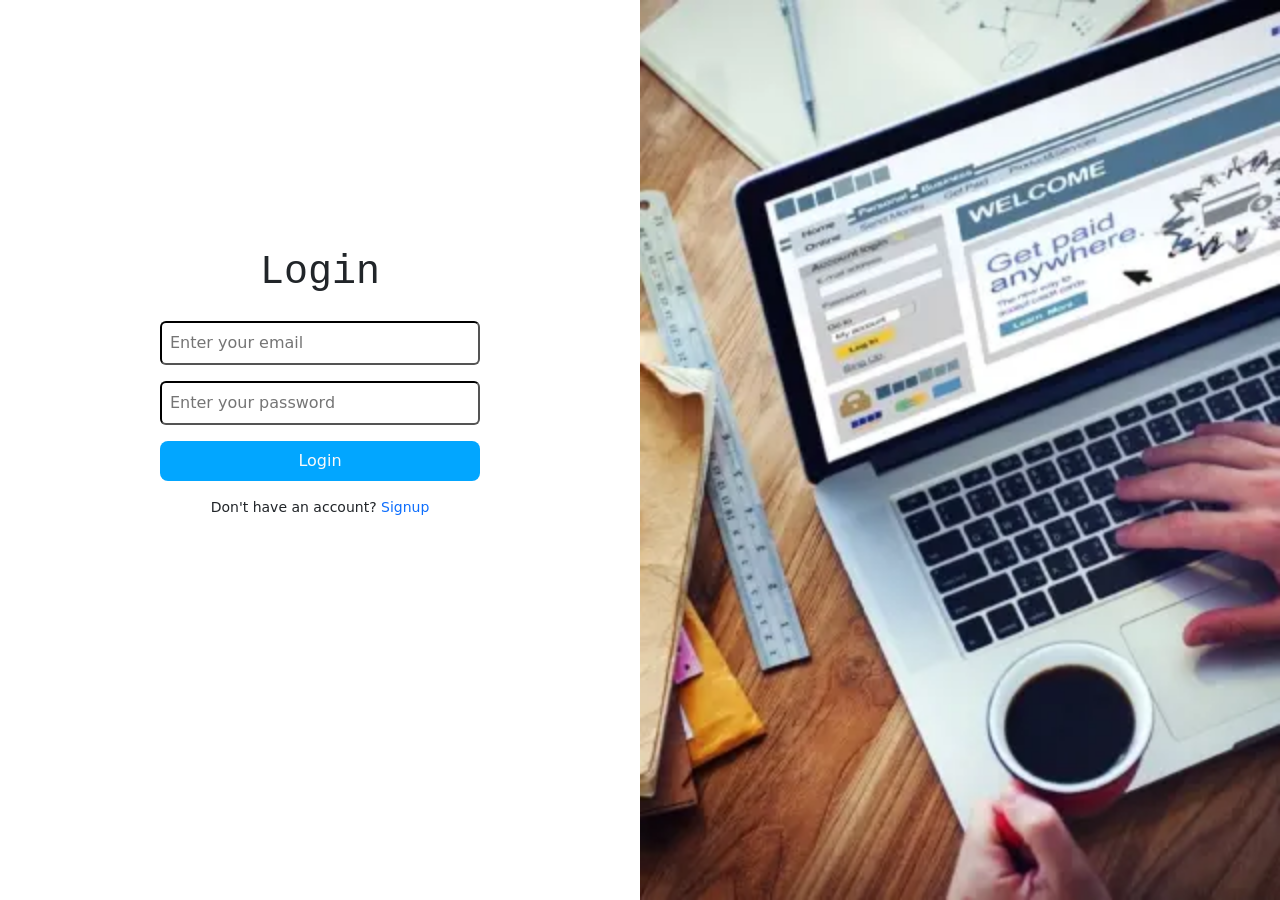
<file: index.html>
<!doctype html>
<html lang="en">
  <head>
    <meta charset="UTF-8" />
    <meta name="viewport" content="width=device-width, initial-scale=1.0" />
    <title>Login-to-do-app</title>
    <link
      href="https://cdn.jsdelivr.net/npm/bootstrap@5.3.8/dist/css/bootstrap.min.css"
      rel="stylesheet"
      integrity="sha384-sRIl4kxILFvY47J16cr9ZwB07vP4J8+LH7qKQnuqkuIAvNWLzeN8tE5YBujZqJLB"
      crossorigin="anonymous"
    />
  </head>
  <body>
    <div class="d-flex w-100 vh-100">
      <div
        class="w-50 d-flex flex-grow-1 justify-content-center align-items-center"
      >
        <div
          class="form d-flex flex-column align-items-center pt-4 h-50 w-50 gap-3"
        >
          <h1 class="font-monospace">Login</h1>
          <input
            id="email"
            class="w-100 p-2 border-black rounded"
            type="email"
            placeholder="Enter your email"
          />
          <input
            id="password"
            class="w-100 p-2 border-black rounded"
            type="password"
            placeholder="Enter your password"
          />
          <button
            id="login-btn"
            class="w-100 p-2 border-0 rounded-3 text-light"
            style="background-color: rgb(2, 166, 255)"
          >
            Login
          </button>
          <p class="small">
            Don't have an account?
            <a href="./html/registeration.html" class="text-decoration-none"
              >Signup</a
            >
          </p>
        </div>
      </div>
      <div class="w-50 d-none d-sm-block">
        <img
          class="w-100 h-100 object-fit-cover"
          src="./html/image.webp"
          alt=""
        />
      </div>
    </div>

    <script
      src="https://cdn.jsdelivr.net/npm/bootstrap@5.3.8/dist/js/bootstrap.bundle.min.js"
      integrity="sha384-FKyoEForCGlyvwx9Hj09JcYn3nv7wiPVlz7YYwJrWVcXK/BmnVDxM+D2scQbITxI"
      crossorigin="anonymous"
    ></script>

    <script src="../javascript/login.js"></script>
  </body>
</html>
</file>
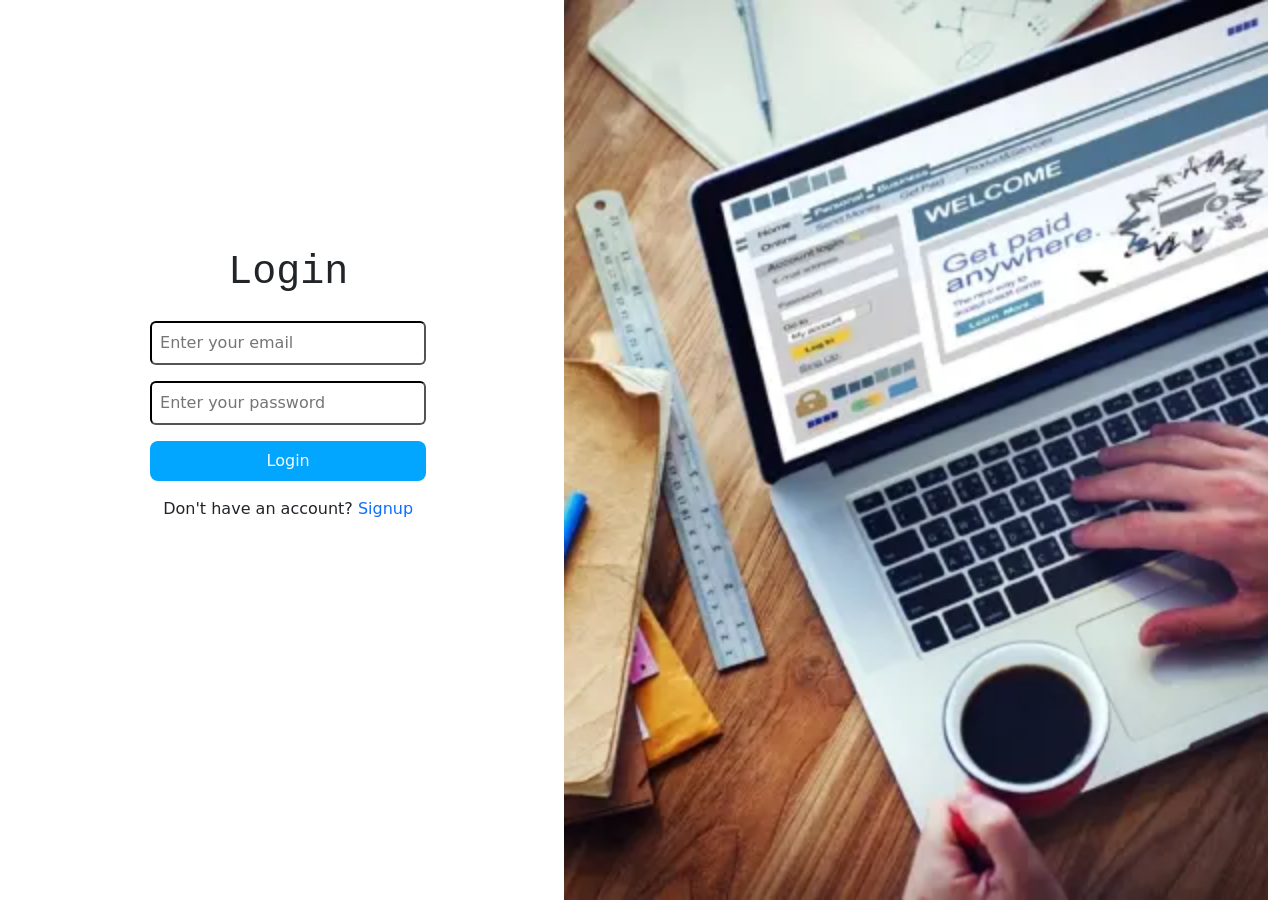
<file: html/index.html>
<!doctype html>
<html lang="en">
  <head>
    <meta charset="UTF-8" />
    <meta name="viewport" content="width=device-width, initial-scale=1.0" />
    <title>Login-to-do-app</title>
    <link
      href="https://cdn.jsdelivr.net/npm/bootstrap@5.3.8/dist/css/bootstrap.min.css"
      rel="stylesheet"
      integrity="sha384-sRIl4kxILFvY47J16cr9ZwB07vP4J8+LH7qKQnuqkuIAvNWLzeN8tE5YBujZqJLB"
      crossorigin="anonymous"
    />
  </head>
  <body>
    <div class="container-fluid d-flex vh-100">
      <div
        class="w-100 w-sm-50 d-flex justify-content-center align-items-center"
      >
        <div
          class="form d-flex flex-column align-items-center pt-4 h-50 w-50 gap-3"
        >
          <h1 class="font-monospace">Login</h1>
          <input
            id="email"
            class="w-100 p-2 border-black rounded"
            type="email"
            placeholder="Enter your email"
          />
          <input
            id="password"
            class="w-100 p-2 border-black rounded"
            type="password"
            placeholder="Enter your password"
          />
          <button
            id="login-btn"
            class="w-100 p-2 border-0 rounded-3 text-light"
            style="background-color: rgb(2, 166, 255)"
          >
            Login
          </button>
          <p>
            Don't have an account?
            <a href="./registeration.html" class="text-decoration-none"
              >Signup</a
            >
          </p>
        </div>
      </div>

      <div class="w-sm-50 d-none d-sm-block">
        <img class="w-100 h-100 object-fit-cover" src="./image.webp" alt="" />
      </div>
    </div>

    <script
      src="https://cdn.jsdelivr.net/npm/bootstrap@5.3.8/dist/js/bootstrap.bundle.min.js"
      integrity="sha384-FKyoEForCGlyvwx9Hj09JcYn3nv7wiPVlz7YYwJrWVcXK/BmnVDxM+D2scQbITxI"
      crossorigin="anonymous"
    ></script>

    <script src="../javascript/login.js"></script>
  </body>
</html>
</file>
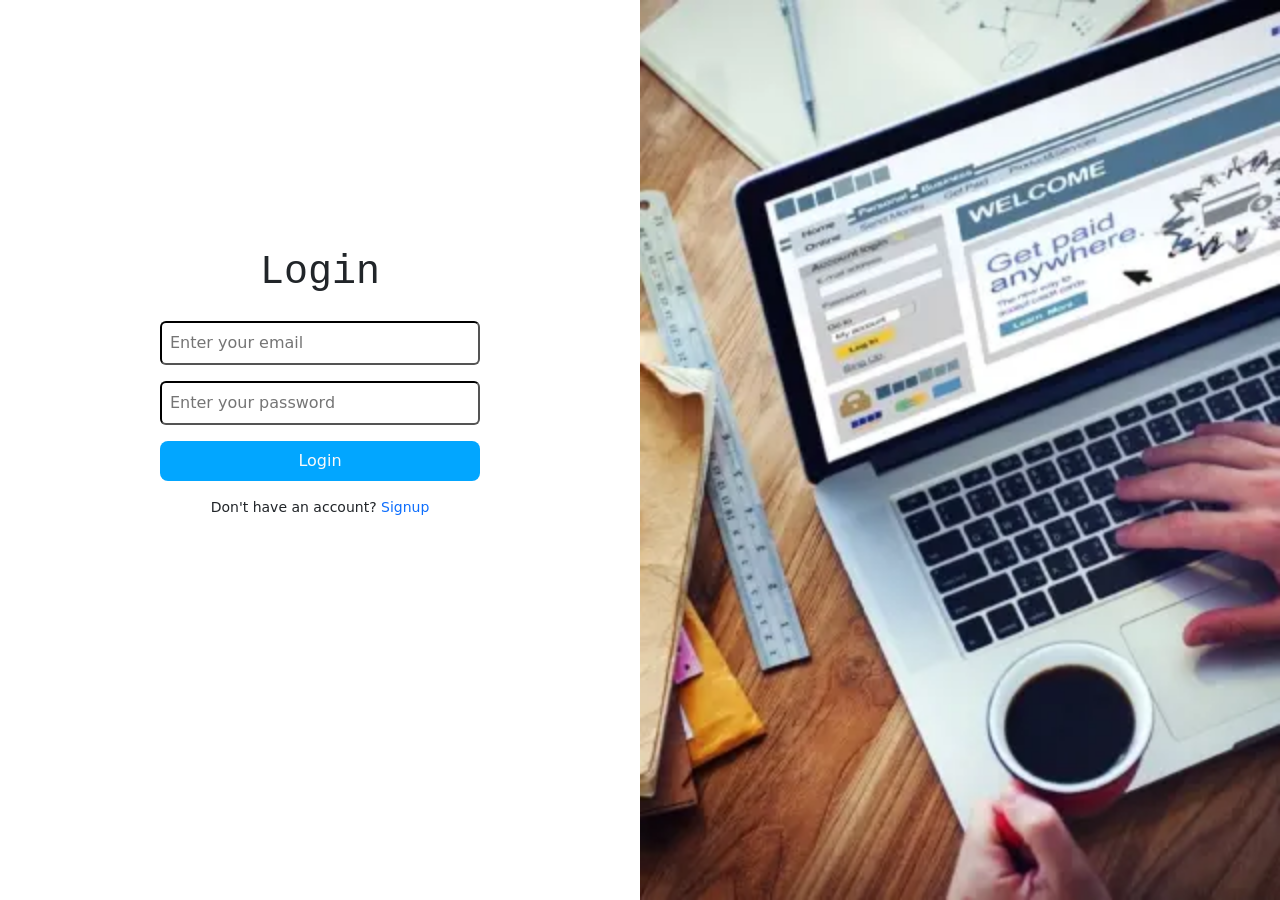
<file: html/dashboard.html>
<!doctype html>
<html lang="en">
  <head>
    <meta charset="UTF-8" />
    <meta name="viewport" content="width=device-width, initial-scale=1.0" />
    <title>Dashboard To-do-app</title>
    <link rel="stylesheet" href="dashboard.css" />
  </head>
  <body>
    <nav class="nav">
      <h1>DashBoard</h1>
      <div class="menu">
        <h3 id="email"></h3>
        <button id="logOut">LogOut</button>
      </div>
    </nav>
    <div class="container">
      <main class="main">
        <h1>Notes</h1>
        <input type="text" id="title" placeholder="Enter Title" />
        <textarea
          name=""
          id="description"
          rows="12"
          cols="12"
          placeholder="Write your task"
        >
        </textarea>
        <button id="add-btn">Add</button>
      </main>
      <div class="taskList"></div>
    </div>
    <script src="../javascript/dashboard.js"></script>
  </body>
</html>
</file>
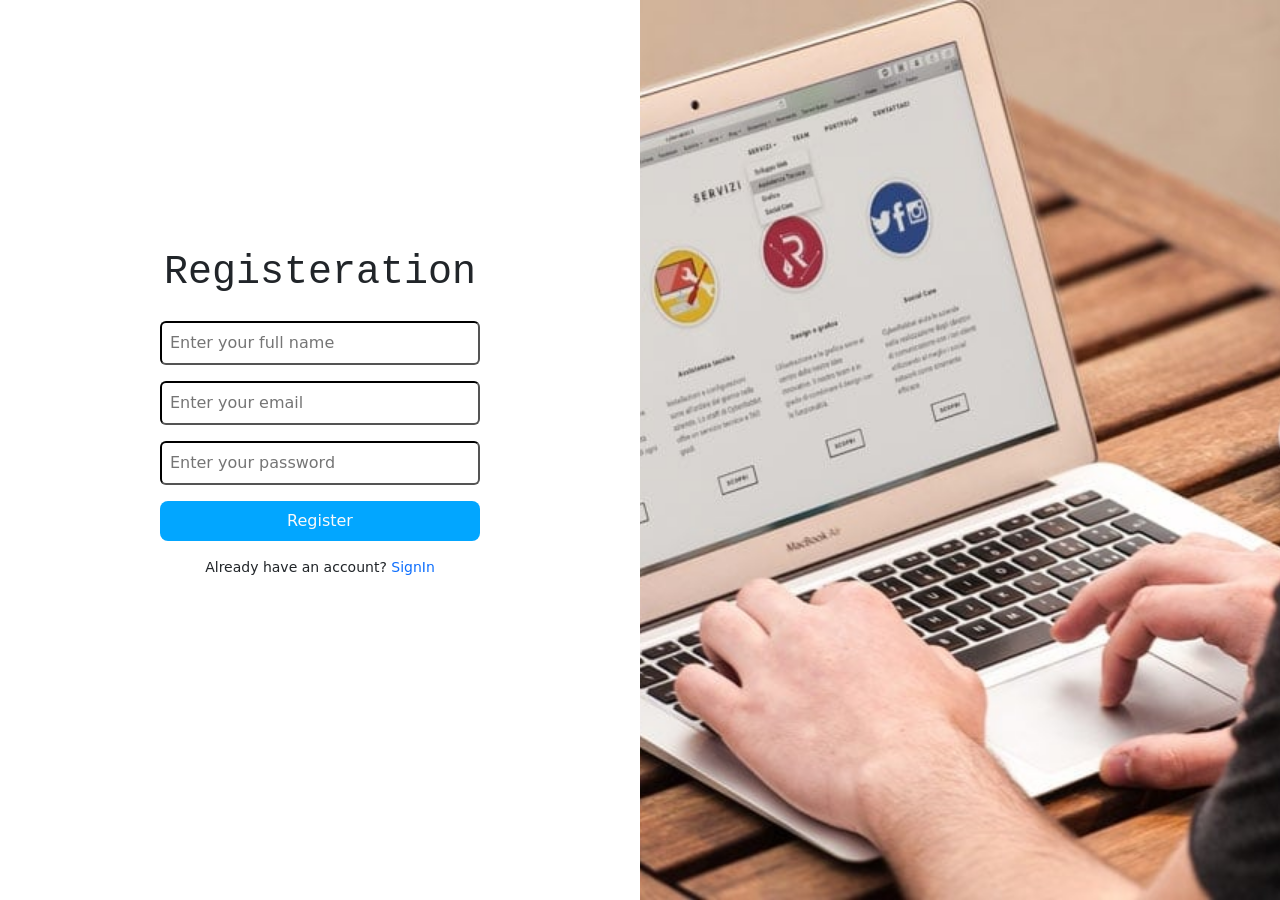
<file: html/registeration.html>
<!doctype html>
<html lang="en">
  <head>
    <meta charset="UTF-8" />
    <meta name="viewport" content="width=device-width, initial-scale=1.0" />
    <title>Registeration To-do-app</title>
    <link
      href="https://cdn.jsdelivr.net/npm/bootstrap@5.3.8/dist/css/bootstrap.min.css"
      rel="stylesheet"
      integrity="sha384-sRIl4kxILFvY47J16cr9ZwB07vP4J8+LH7qKQnuqkuIAvNWLzeN8tE5YBujZqJLB"
      crossorigin="anonymous"
    />
    <link rel="stylesheet" href="./registeration.css" />
  </head>
  <body>
    <div class="d-flex w-100 vh-100">
      <div
        class="w-50 d-flex flex-grow-1 justify-content-center align-items-center"
      >
        <div
          class="form d-flex flex-column align-items-center pt-4 h-50 w-50 w-sm-50 overflow-hidden gap-3"
        >
          <h1 class="font-monospace">Registeration</h1>
          <input
            id="name"
            class="w-100 p-2 border-black rounded"
            type="text"
            placeholder="Enter your full name"
          />
          <input
            id="email"
            class="w-100 p-2 border-black rounded"
            type="email"
            placeholder="Enter your email"
          />
          <input
            id="password"
            class="w-100 p-2 border-black rounded"
            type="password"
            placeholder="Enter your password"
          />
          <button
            id="register-btn"
            class="w-100 p-2 border-0 rounded-3 text-light"
            style="background-color: rgb(2, 166, 255)"
          >
            Register
          </button>
          <p class="small">
            Already have an account?
            <a href="../index.html" class="text-decoration-none">SignIn</a>
          </p>
        </div>
      </div>

      <div class="d-none d-sm-block w-50">
        <img
          class="w-100 h-100 object-fit-cover"
          src="./registeration-image.jpg"
          alt=""
        />
      </div>
    </div>
    <script
      src="https://cdn.jsdelivr.net/npm/bootstrap@5.3.8/dist/js/bootstrap.bundle.min.js"
      integrity="sha384-FKyoEForCGlyvwx9Hj09JcYn3nv7wiPVlz7YYwJrWVcXK/BmnVDxM+D2scQbITxI"
      crossorigin="anonymous"
    ></script>
    <script src="../javascript/register.js"></script>
  </body>
</html>
</file>
<file: html/dashboard.css>
* {
  margin: 0;
  padding: 0;
  box-sizing: border-box;
}
body {
  overflow-x: hidden;
}

.nav {
  width: 100%;
  padding: 16px 12px;
  display: flex;
  justify-content: space-between;
  align-items: center;
  background: rgb(7, 177, 255);
  color: white;
}
.nav button {
  border: none;
  width: 100%;
  padding: 8px 12px;
  border-radius: 8px;
  background: white;
}
.menu {
  display: flex;
  justify-content: space-between;
  align-items: center;
  gap: 12px;
}

#logOut:active {
  opacity: 0.5;
  scale: 0.9;
  transition: 0.5s ease-in-out;
}

.container {
  width: 100%;
  max-width: 100%;
  display: flex;
  flex-wrap: wrap;
  justify-content: center;
}
.main {
  width: 45%;
  margin: 12px;
  padding: 12px 16px;
  height: 100%;
  display: flex;
  flex-direction: column;
  justify-content: center;
  align-items: center;
  gap: 12px;
}

.main input,
textarea,
#add-btn {
  width: 60%;
  padding: 12px 12px;
  border: 1px solid gray;
  font-size: large;
}
.main button {
  background: rgb(7, 177, 255);
  border: none;
  color: white;
}
.main button:active {
  opacity: 0.6;
  color: black;
  transition: 0.5s ease;
}

.taskList {
  width: 45%;
  margin: 12px;
  padding: 12px 16px;
  display: flex;
  justify-content: flex-start;
  flex-wrap: wrap;
  gap: 8px;
}
.card {
  width: 40%;
  height: 350px;
  display: flex;
  flex-direction: column;
  gap: 8px;
  position: relative;
  border: 2px solid;
  padding: 8px;
  word-wrap: break-word;
}
.card h1 {
  text-align: center;
  z-index: 40000;
  margin-top: 28px;
}
.card p {
  word-spacing: 1px;
  font-weight: 500;
  font-size: large;
}
.del-btn {
  display: flex;
  justify-content: center;
  align-items: center;
  position: absolute;
  top: 2px;
  right: 4px;
  width: 30px;
  padding: 8px;
  background: red;
  color: white;
}
.del-btn:active {
  scale: 0.9;
  opacity: 0.6;
}
@media screen and (min-width: 300px) and (max-width: 600px) {
  body {
    font-size: small;
  }

  .nav {
    width: 100%;
    padding: 16px 12px;
    display: flex;
    justify-content: space-between;
    align-items: center;
    background: rgb(7, 177, 255);
    color: white;
    font-size: small;
  }
  #email {
    display: none;
  }
  .container {
    display: flex;
    flex-direction: column;
    justify-content: center;
    align-items: center;
    width: 100%;
  }
  .main {
    width: 90% !important;
  }
  .main input,
  textarea,
  #add-btn {
    width: 80%;
  }
  .taskList {
    width: 90%;
    display: flex;
    justify-content: center;
    flex-wrap: wrap;
  }
  .card {
    width: 80%;
  }
}
@media screen and (min-width: 700px) {
  .main {
    min-width: 460px;
  }
}
</file>
<file: html/registeration.css>
button:hover {
  background: black;
}
</file>
